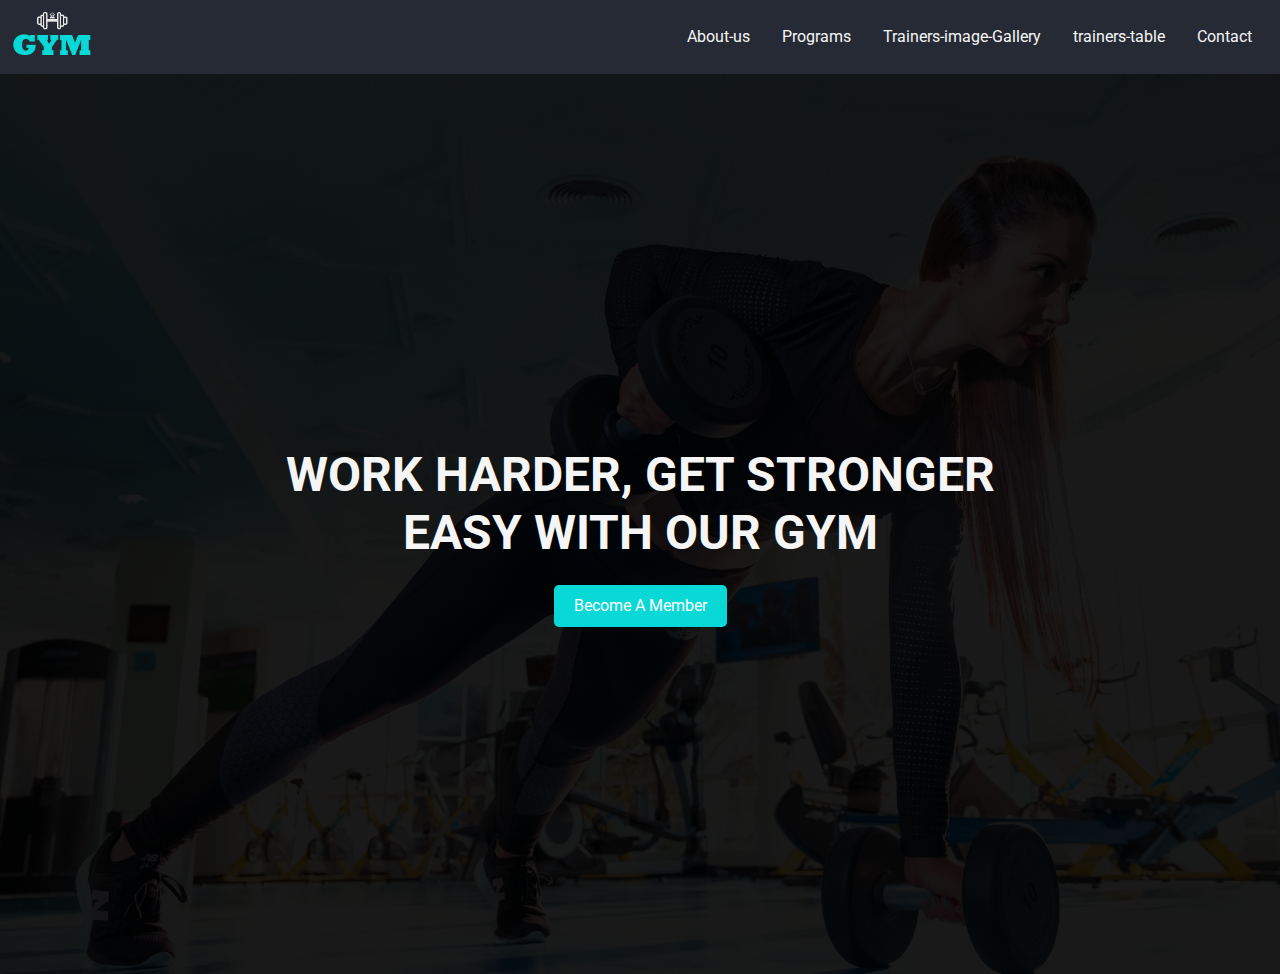
<file: index.html>
<!DOCTYPE html>
<html lang="en">

<head>
    <meta charset="UTF-8">
    <meta name="viewport" content="width=device-width, initial-scale=1.0">
    <title>The GYM - HomePage</title>
    <link rel="stylesheet" href="style.css">
    <link rel="stylesheet" href="widescreen.css" media="screen and (min-width: 1100px)">
    <link rel="stylesheet" href="mobile.css" media="screen and (max-width: 768px)">
</head>

<body id="home">
    <nav id="navbar" class="bg-dark">
        <div class="logo">
            <a href="#home"><img src="logo.png" alt="GYM Logo"></a>
        </div>

        <ul>

            <li><a href="file:///C:/Users/Al_OsTaZ/Music/my%20projext/index.html2.html">About-us</a></li>
            <li><a href="file:///C:/Users/Al_OsTaZ/Music/my%20projext/index.htm3.html">Programs</a></li>
            <li><a href="file:///C:/Users/Al_OsTaZ/Music/my%20projext/index.html4.html">Trainers-image-Gallery</a></li>
            <li><a href="file:///C:/Users/Al_OsTaZ/Music/my%20projext/index.html6.html">trainers-table</a></li>
            <li><a href="file:///C:/Users/Al_OsTaZ/Music/my%20projext/index.html6.html">Contact</a></li>
        </ul>
    </nav>
    <section id="showcase" class="text-center">
        <div class="showcase-content">
            <h1 class="l-heading py-1">Work Harder, Get Stronger <br> Easy With Our <span
                    class="primary-text">GYM</span></h1>

            <a href="file:///C:/Users/Al_OsTaZ/Music/my%20projext/index.html5.html" class="btn">Become A Member</a>
        </div>
    </section>



</body>

</html>
</file>
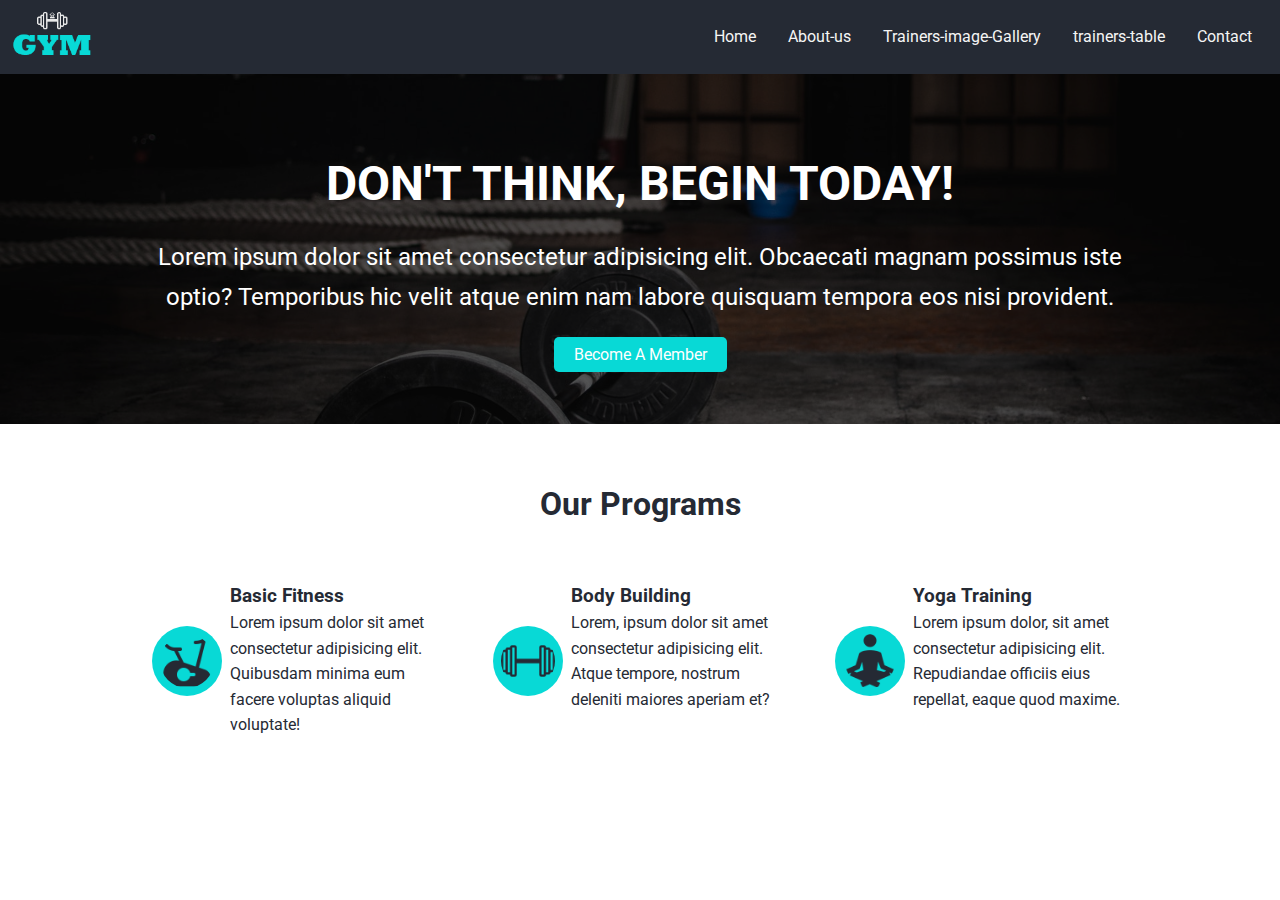
<file: index.htm3.html>
<!DOCTYPE html>
<html lang="en">

<head>
    <meta charset="UTF-8">
    <meta name="viewport" content="width=device-width, initial-scale=1.0">
    <title>The GYM - HomePage</title>
    <link rel="stylesheet" href="style.css">
    <link rel="stylesheet" href="widescreen.css" media="screen and (min-width: 1100px)">
    <link rel="stylesheet" href="mobile.css" media="screen and (max-width: 768px)">
</head>

<body id="home">
    <nav id="navbar" class="bg-dark">
        <div class="logo">
            <a href="#home"><img src="logo.png" alt="GYM Logo"></a>
        </div>

        <ul>
            <li><a href="file:///C:/Users/Al_OsTaZ/Music/my%20projext/index.html">Home</a></li>
            <li><a href="file:///C:/Users/Al_OsTaZ/Music/my%20projext/index.html2.html">About-us</a></li>

            <li><a href="file:///C:/Users/Al_OsTaZ/Music/my%20projext/index.html4.html">Trainers-image-Gallery</a></li>
            <li><a href="file:///C:/Users/Al_OsTaZ/Music/my%20projext/index.html6.html">trainers-table</a></li>
            <li><a href="file:///C:/Users/Al_OsTaZ/Music/my%20projext/index.html5.html">Contact</a></li>


        </ul>
    </nav>
    <section id="cta" class="text-center">
        <div class="cta-content">
            <div class="container">
                <h1 class="l-heading py-1">Don't <span class="primary-text">Think</span>, Begin <span
                        class="primary-text">Today</span>!</h1>
                <p class="lead">Lorem ipsum dolor sit amet consectetur adipisicing elit. Obcaecati magnam possimus iste
                    optio? Temporibus hic velit atque enim nam labore quisquam tempora eos nisi provident.</p>
                <a href="file:///C:/Users/Al_OsTaZ/Music/my%20projext/index.html5.html" class="btn">Become A Member</a>
            </div>
        </div>
    </section>

    <section id="programs" class="text-center py-1">
        <h2 class="m-heading py-1">Our <span class="primary-text">Programs</span></h2>
        <div class="container">
            <div class="boxes">
                <div class="box p-1">
                    <img src="Fitness-icon.png" alt="Fitness">
                    <div>
                        <h3>Basic Fitness</h3>
                        <p>Lorem ipsum dolor sit amet consectetur adipisicing elit. Quibusdam minima eum facere voluptas
                            aliquid voluptate!</p>
                    </div>
                </div>
                <div class="box p-1">
                    <img src="BodyBuilding-icon.png" alt="Bodybuilding">
                    <div>
                        <h3>Body Building</h3>
                        <p>Lorem, ipsum dolor sit amet consectetur adipisicing elit. Atque tempore, nostrum deleniti
                            maiores aperiam et?</p>
                    </div>
                </div>
                <div class="box p-1">
                    <img src="Yoga-icon.png" alt="Yoga Training">
                    <div>
                        <h3>Yoga Training</h3>
                        <p>Lorem ipsum dolor, sit amet consectetur adipisicing elit. Repudiandae officiis eius repellat,
                            eaque quod maxime.</p>
                    </div>
                </div>
            </div>
        </div>
    </section>
</body>

</html>
</file>
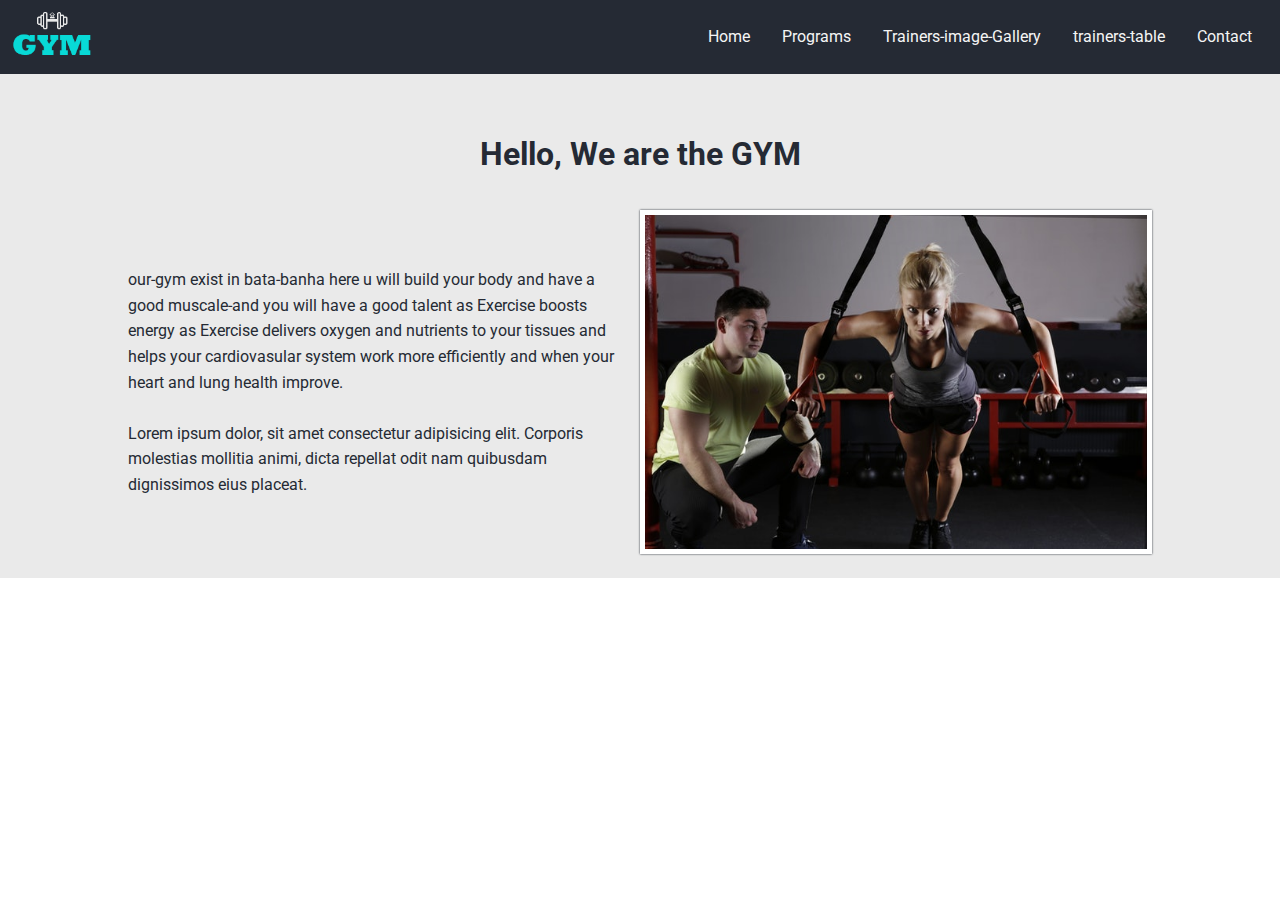
<file: index.html2.html>
<!DOCTYPE html>
<html lang="en">

<head>
    <meta charset="UTF-8">
    <meta name="viewport" content="width=device-width, initial-scale=1.0">
    <title>The GYM - About</title>
    <link rel="stylesheet" href="style.css">
    <link rel="stylesheet" href="widescreen.css" media="screen and (min-width: 1100px)">
    <link rel="stylesheet" href="mobile.css" media="screen and (max-width: 768px)">
</head>

<body id="home">
    <nav id="navbar" class="bg-dark">
        <div class="logo">
            <a href="#home"><img src="logo.png" alt="GYM Logo"></a>
        </div>

        <ul>
            <li><a href="file:///C:/Users/Al_OsTaZ/Music/my%20projext/index.html">Home</a></li>

            <li><a href="file:///C:/Users/Al_OsTaZ/Music/my%20projext/index.htm3.html">Programs</a></li>
            <li><a href="file:///C:/Users/Al_OsTaZ/Music/my%20projext/index.html4.html">Trainers-image-Gallery</a></li>
            <li><a href="file:///C:/Users/Al_OsTaZ/Music/my%20projext/index.html6.html">trainers-table</a></li>
            <li><a href="file:///C:/Users/Al_OsTaZ/Music/my%20projext/index.html6.html">Contact</a></li>
        </ul>
    </nav>
    <section id="about" class="bg-light py-1">
        <div class="container">
            <h2 class="m-heading text-center py-1">Hello, We are the <span class="primary-text">GYM</span></h2>
            <div class="about-content">
                <div>
                    <p>our-gym exist in bata-banha here u will build your body and have a good muscale-and you will have
                        a good talent
                        as Exercise boosts energy as Exercise delivers oxygen and nutrients to your tissues and helps
                        your cardiovasular system
                        work more efficiently and when your heart and lung health improve.</p>
                    <br>
                    <p>Lorem ipsum dolor, sit amet consectetur adipisicing elit. Corporis molestias mollitia animi,
                        dicta repellat odit nam quibusdam dignissimos eius placeat.</p>
                </div>
                <img class="box-shadow" src="about-us.jpg" alt="About Us">
            </div>
        </div>
    </section>
</body>

</html>
</file>
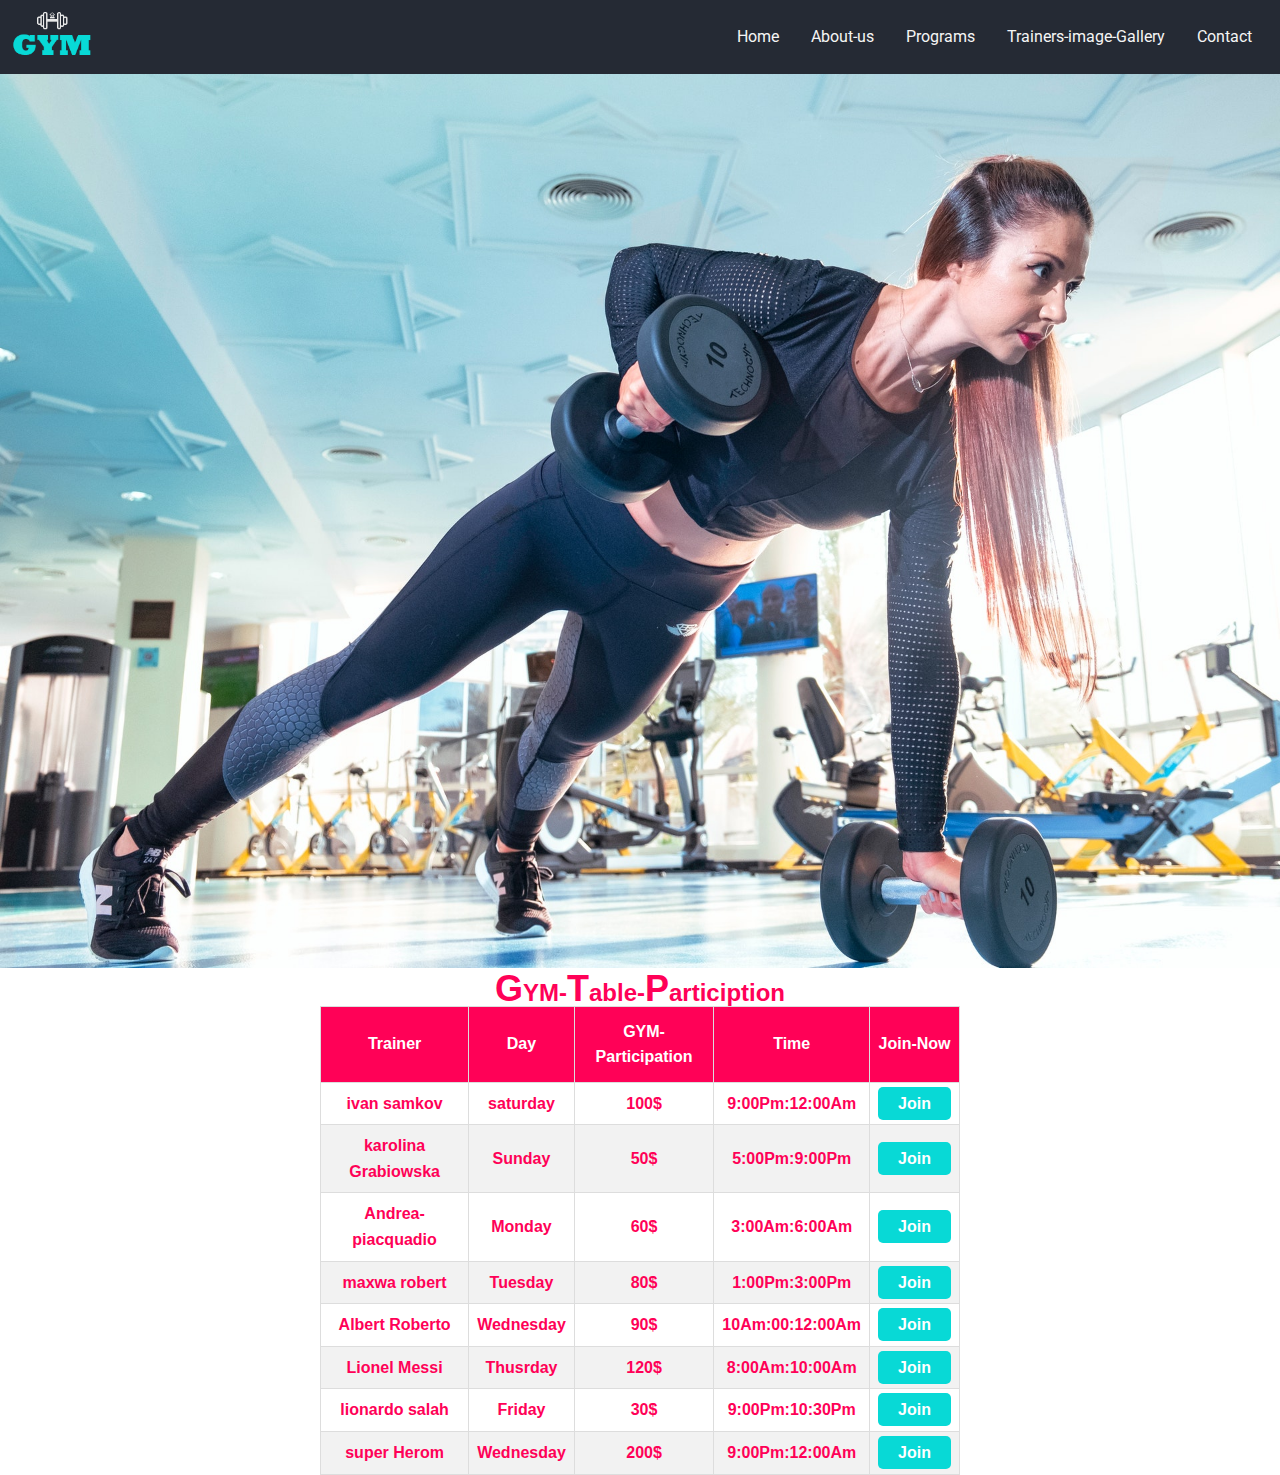
<file: index.html6.html>
<!DOCTYPE html>
<html>

<head>

    <meta charset="UTF-8">
    <meta name="viewport" content="width=device-width, initial-scale=1.0">
    <title> GYM-trainer-Table</title>
    <link rel="stylesheet" href="style.css">
    <link rel="stylesheet" href="widescreen.css" media="screen and (min-width: 1100px)">
    <link rel="stylesheet" href="mobile.css" media="screen and (max-width: 768px)">




</head>



<body class="home">
    <nav id="navbar" class="bg-dark">
        <div class="logo">
            <a href="#home"><img src="logo.png" alt="GYM Logo"></a>
        </div>

        <ul>
            <li><a href="file:///C:/Users/Al_OsTaZ/Music/my%20projext/index.html">Home</a></li>
            <li><a href="file:///C:/Users/Al_OsTaZ/Music/my%20projext/index.html2.html">About-us</a></li>
            <li><a href="file:///C:/Users/Al_OsTaZ/Music/my%20projext/index.htm3.html">Programs</a></li>
            <li><a href="file:///C:/Users/Al_OsTaZ/Music/my%20projext/index.html4.html">Trainers-image-Gallery</a>
            </li>

            <li><a href="file:///C:/Users/Al_OsTaZ/Music/my%20projext/index.html5.html">Contact</a></li>
        </ul>
    </nav>
    <div style="overflow-x: auto;">
        <img src="showcase.jpg" class="responsive">
        <table id="table">
            <caption>
                <h2><span>G</span>YM-<span>T</span>able-<span>P</span>articiption</h2>
            </caption>
            <thead>
                <tr>
                    <th>Trainer</th>
                    <th>Day</th>
                    <th>GYM-Participation</th>
                    <th>Time</th>
                    <th>Join-Now</th>
                </tr>
            </thead>
            <tbody>
                <tr>
                    <td>ivan samkov</td>
                    <td>saturday</td>
                    <td>100$</td>
                    <td>9:00Pm:12:00Am</td>
                    <td> <a href="file:///C:/Users/Al_OsTaZ/Music/my%20projext/index.html5.html" class="btn">Join
                        </a>
                    </td>
                </tr>
                <tr>
                    <td>karolina Grabiowska</td>
                    <td>Sunday</td>
                    <td>50$</td>
                    <td>5:00Pm:9:00Pm</td>
                    <td> <a href="file:///C:/Users/Al_OsTaZ/Music/my%20projext/index.html5.html" class="btn">Join
                        </a>
                    </td>
                </tr>
                <tr>
                    <td>Andrea-piacquadio</td>
                    <td>Monday</td>
                    <td> 60$</td>
                    <td>3:00Am:6:00Am</td>
                    <td> <a href="file:///C:/Users/Al_OsTaZ/Music/my%20projext/index.html5.html" class="btn">Join
                        </a>
                    </td>
                </tr>
                <tr>
                    <td>maxwa robert</td>
                    <td>Tuesday</td>
                    <td>80$</td>
                    <td>1:00Pm:3:00Pm</td>
                    <td> <a href="file:///C:/Users/Al_OsTaZ/Music/my%20projext/index.html5.html" class="btn">Join
                        </a>
                    </td>
                </tr>
                <tr>
                    <td>Albert Roberto</td>
                    <td> Wednesday</td>
                    <td>90$</td>
                    <td>10Am:00:12:00Am</td>
                    <td> <a href="file:///C:/Users/Al_OsTaZ/Music/my%20projext/index.html5.html" class="btn">Join
                        </a>
                    </td>
                </tr>
                <tr>
                    <td>Lionel Messi</td>
                    <td> Thusrday</td>
                    <td>120$</td>
                    <td>8:00Am:10:00Am</td>
                    <td> <a href="file:///C:/Users/Al_OsTaZ/Music/my%20projext/index.html5.html" class="btn">Join
                        </a>
                    </td>
                </tr>
                <tr>
                    <td>lionardo salah</td>
                    <td>Friday</td>
                    <td>30$</td>
                    <td>9:00Pm:10:30Pm</td>
                    <td> <a href="file:///C:/Users/Al_OsTaZ/Music/my%20projext/index.html5.html" class="btn">Join
                        </a>
                    </td>

                </tr>
                <tr>
                    <td>super Herom</td>
                    <td>Wednesday</td>
                    <td>200$</td>
                    <td>9:00Pm:12:00Am</td>
                    <td> <a href="file:///C:/Users/Al_OsTaZ/Music/my%20projext/index.html5.html" class="btn">Join
                        </a>
                    </td>
                </tr>
            </tbody>
        </table>
    </div>
</body>

</html>
</file>
<file: style.css>
@import url('https://fonts.googleapis.com/css2?family=Roboto:wght@400;700&display=swap');


* {
  margin: 0;
  padding: 0;
  box-sizing: border-box;
}
html, body {
  font-family: 'Roboto', sans-serif;
  line-height: 1.6rem;
  color: #252A34;
}

a {
  text-decoration: none;
}
.container {
  max-width: 80%;
  margin: auto;
}

.primary-text {
  color:rgba(red, green, blue, alpha);
}

.text-center {
  text-align: center;
}

.bg-dark {
  background-color: #252A34;
  color:rgba(red, green, blue, alpha);
}

.bg-light {
  background-color: #EAEAEA;
}

.bg-primary {
  background-color: #08D9D6;
  color:rgba(red, green, blue, alpha);
}

.btn {
  background-color: #08D9D6;
  padding: 0.5rem 1.25rem;
  cursor: pointer;
  border-radius: 5px;
  color: #fff;
}

.btn:hover {
  background-color: #FF2E63;
}

.btn-dark {
  background-color: #252A34;
}

.py-1 { 
  padding: 1.5rem 0;
}

.py-2 {
  padding: 2rem 0;
}

.py-3 {
  padding: 3rem 0;
}

.p-1 {
  padding: 1.5rem;
}

.p-2 {
  padding: 2rem;
}

.p-3 {
  padding: 3rem;
}

.l-heading {
  font-size: 3rem;
  line-height: 1.2;
  text-transform: uppercase;
}

.m-heading {
  font-size: 2rem;
  line-height: 2;
}

.lead {
  font-size: 1.5rem;
  line-height: 1.7;
  margin-bottom: 1.5rem;
}

.box-shadow {
  box-shadow: 0 0 2px #252A34;
}

#navbar {
  display: flex;
  justify-content: space-between;
  padding: 0.75rem;
  position: sticky;
  top: 0;
  z-index: 1;
}

#navbar .logo img {
  width: 80px;
  display: block;

}

#navbar ul {
  list-style: none;
  display: flex;
  align-items: center;
}

#navbar ul li a {
  padding: 1rem;
  color:whitesmoke;
}

#navbar ul li a:hover {
  background-color: #008a87;
  border-radius: 5px;
}


#showcase {
  background: #252A34 url(showcase.jpg) no-repeat center center/cover;
  height: 100vh;
  color:whitesmoke;
}

.showcase-content {
  display: flex;
  flex-direction: column;
  justify-content: center;
  align-items: center;
  height: 100%;
  padding: 1.5rem;


  background-color: rgba(0,0,0, 0.9);
}


#about .about-content {
  display: flex;
  justify-content: space-between;
  align-items: center;
}
 
#about .about-content div, 
#about .about-content img {
  flex: 1;
}

#about .about-content img {
  display: block;
  width: 50%;
  border: 5px solid #fff;
  margin-left: 1rem;
}


#cta {
  background: #252A34 url(cta.jpg) no-repeat center center/cover;
  color: #fff;
}

#cta .cta-content {
  display: flex;
  flex-direction: column;
  justify-content: center;
  align-items: center;
  min-height: 350px;
  overflow: hidden;
  background-color: rgba(0,0,0,0.6);
 }
#programs .boxes {
  display: flex;
  justify-content: space-between;
}

#programs .boxes .box {
  flex: 1;
}

#programs .boxes .box img {
  width: 70px;
  background-color: #08D9D6;
  padding: 0.5rem;
  border-radius: 100%;
  color: #252A34;
}
#trainers .trainer-boxes {
  display: flex;
}

#trainers .trainer-boxes .trainer-box {
  flex: 1;
  background-color:whitesmoke;
  margin: 1rem;
  border-radius: 5px;
}

#trainers .trainer-boxes .trainer-box img {
  width: 100%;
  display: block;
  border-radius: 5px;
  margin-bottom: 10px;
}

#trainers .trainer-boxes .trainer-box ul {
  display: flex;
  list-style: none;
}

#trainers .trainer-boxes .trainer-box ul li {
  margin-right: 0.75rem;
}

#trainers .trainer-boxes .trainer-box ul li i {
  color:#252A34;
}

#trainers .trainer-boxes .trainer-box ul li i:hover {
  color:red;
}


#contact {
  display: flex;
}

#contact .contact-us, 
#contact .map {
  flex: 1;
}

#contact .contact-us input, 
#contact .contact-us textarea {
  width: 100%;
  padding: 0.75rem;
  border: none;
  margin-bottom: 1rem;
  outline: none;
}

#contact .contact-us .form-group {
  display: flex;
}

#contact .contact-us .form-group input[type="text"] {
  margin-right: 0.75rem;
}
#submit{
    color: white;
    font-size: 30px;
    text-align: center;
    background-color: rgba(100,150,200, 0.9);
}

        .responsive {

            background-image : url(showcase.jpg);
            background-size: cover;
            width: 100%;
            height: auto;
            
          
            

        }
        .btn1 {
          width: small;
          background-color: #08D9D6;
          text-align: center;
          cursor: pointer;
          border-radius: 5px;
          color: #fff;
        }

        table {
          
            font-family: Arial, Helvetica, sans-serif;
            border-collapse: collapse;
            width: 50%;
            margin: auto;
            font-weight: bold;
             color:#ff0157;

        } 

        table td,
        table th {
            border: 1px solid #ddd;
            padding: 8px;
            text-align: center;
        }

        table tr:nth-child(even) {
            background-color: #f2f2f2;
        }

        table tr:hover {
            background-color: #ff0157;
        }

        table th {
            padding-top: 12px;
            padding-bottom: 12px;
            text-align: left;
            background-color: #ff0157;
            color: white;
            text-align: center;
        }

       

        table span {
            color: #ff0157;
            font-weight: 700;
            font-size: 1.5em;
        }

        @media screen and (max-width: 500px) {
  
          #table {
            position: relative;
          }
          .btn {
            width: 50%;
            background-color: #08D9D6;
            text-align: center;
            cursor: pointer;
            border-radius: 5px;
            color: #fff;
          }
          #table th {
            display: block;
            text-align: center;
          }
          
        
        
        @media screen and (min-height: 653px) {
          
          #table{

          }
          #cta .cta-content {
            min-height: 400px;
           }
        }
</file>
<file: widescreen.css>
#programs .boxes .box {
    display: flex;
    text-align: left;
  }
  
  #programs .boxes .box img {
    align-self: center;
    margin-right: 0.5rem;
  }
</file>
<file: mobile.css>
.l-heading{
    font-size: 3rem; 
  }
  
  .lead {
    font-size: 1rem;
    line-height: 1.3;
  }
  
  
  #navbar {
    flex-direction: column;
    align-items: center;
    padding-bottom: 1.5rem;
  }
  
  #navbar .logo {
    margin-bottom: 1rem;
  }
  
  
  #about .about-content {
    display: block;
    text-align: center;
  }
  
  #about .about-content img {
    width: 100%;
    margin: 1rem 0 0 0;
  }
  
  
  #programs .boxes {
    display: block;
  }
  
  
  #trainers .trainer-boxes {
    display: block;
  }
  

  #contact {
    flex-direction: column;
    height: 1000px;
  }
  
  @media screen and (max-width: 500px) {
  
    #navbar {
      position: static;
    }
    #navbar ul {
      display: block;
      text-align: center;
    }
    
    #navbar ul li {
      padding: 1rem;
    }
  
    #contact .contact-us .form-group {
      display: block;
    }
  
  }
  
  
  @media screen and (min-height: 653px) {
    
    .l-heading {
      font-size: 2rem;
    }
  
    .m-heading {
      font-size: 1.75rem;
      line-height: 1.2;
    }
    #cta .cta-content {
      min-height: 400px;
     }
  }
</file>
